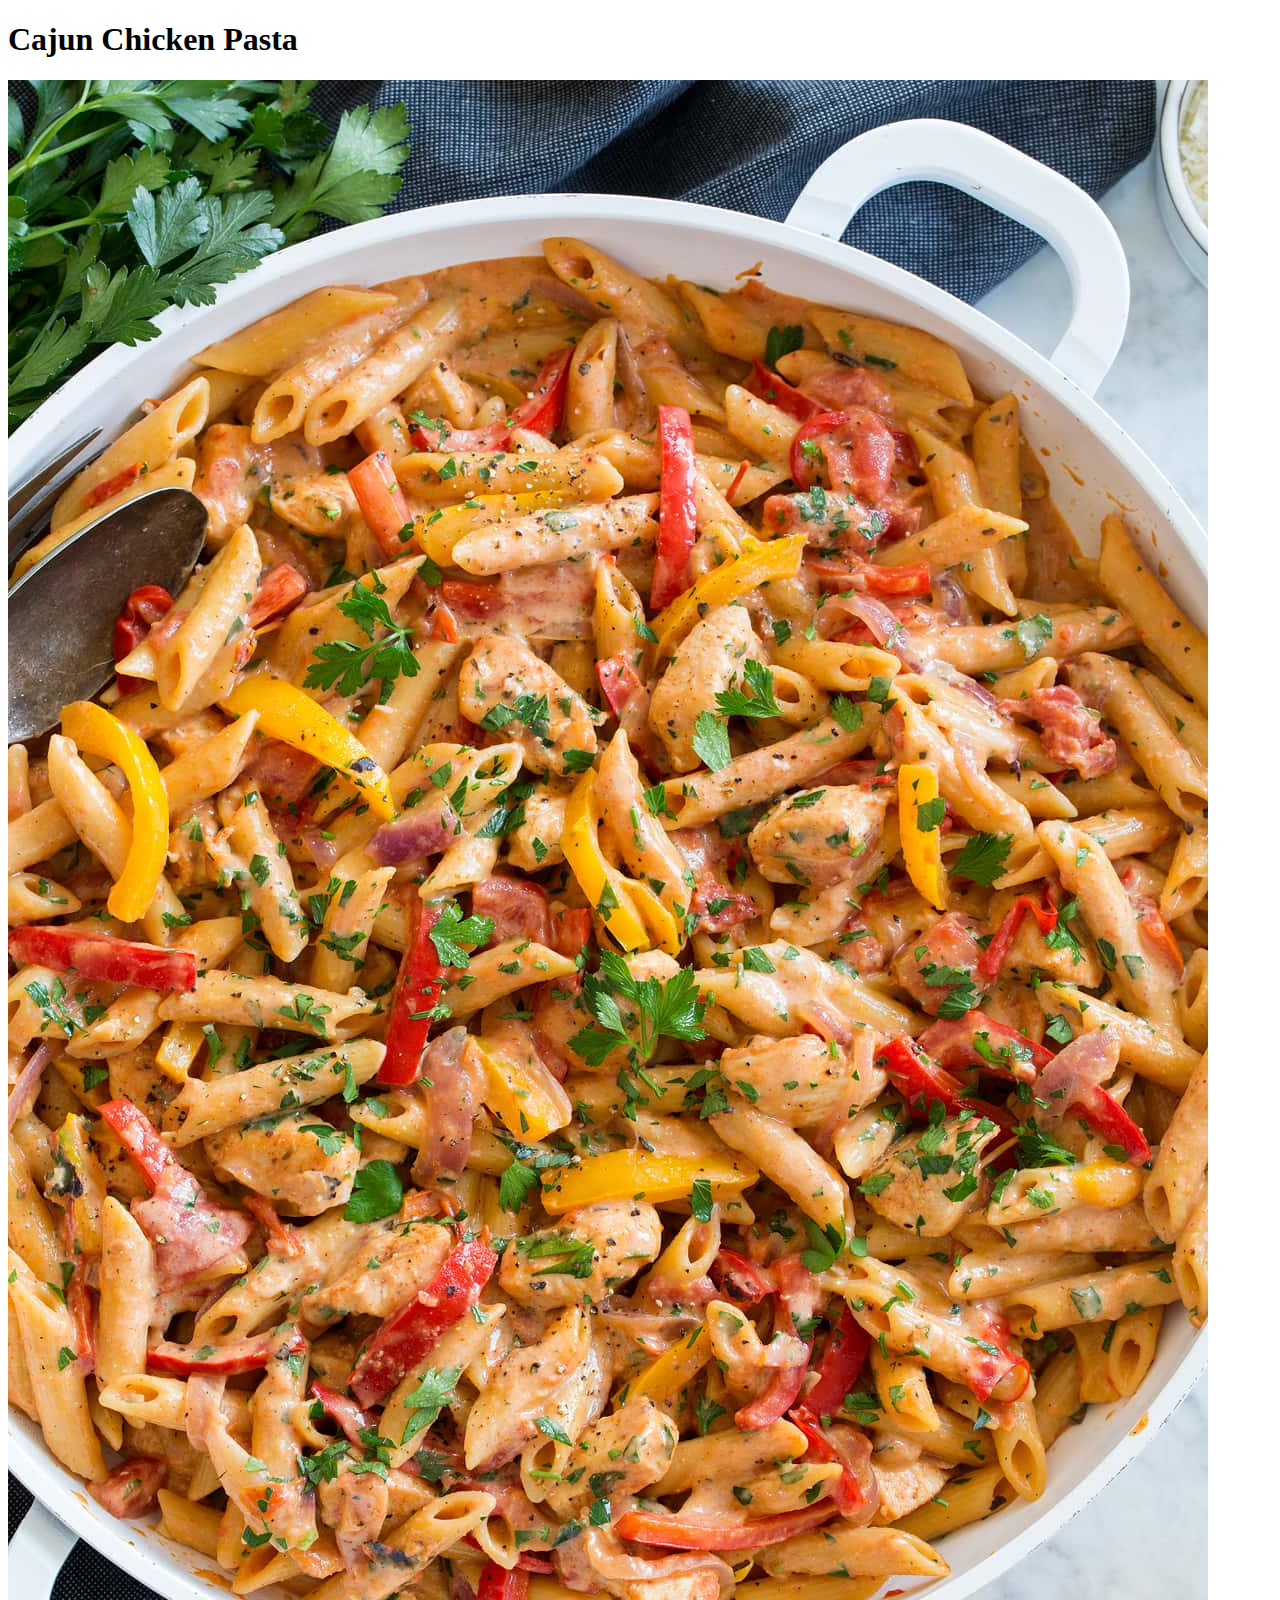
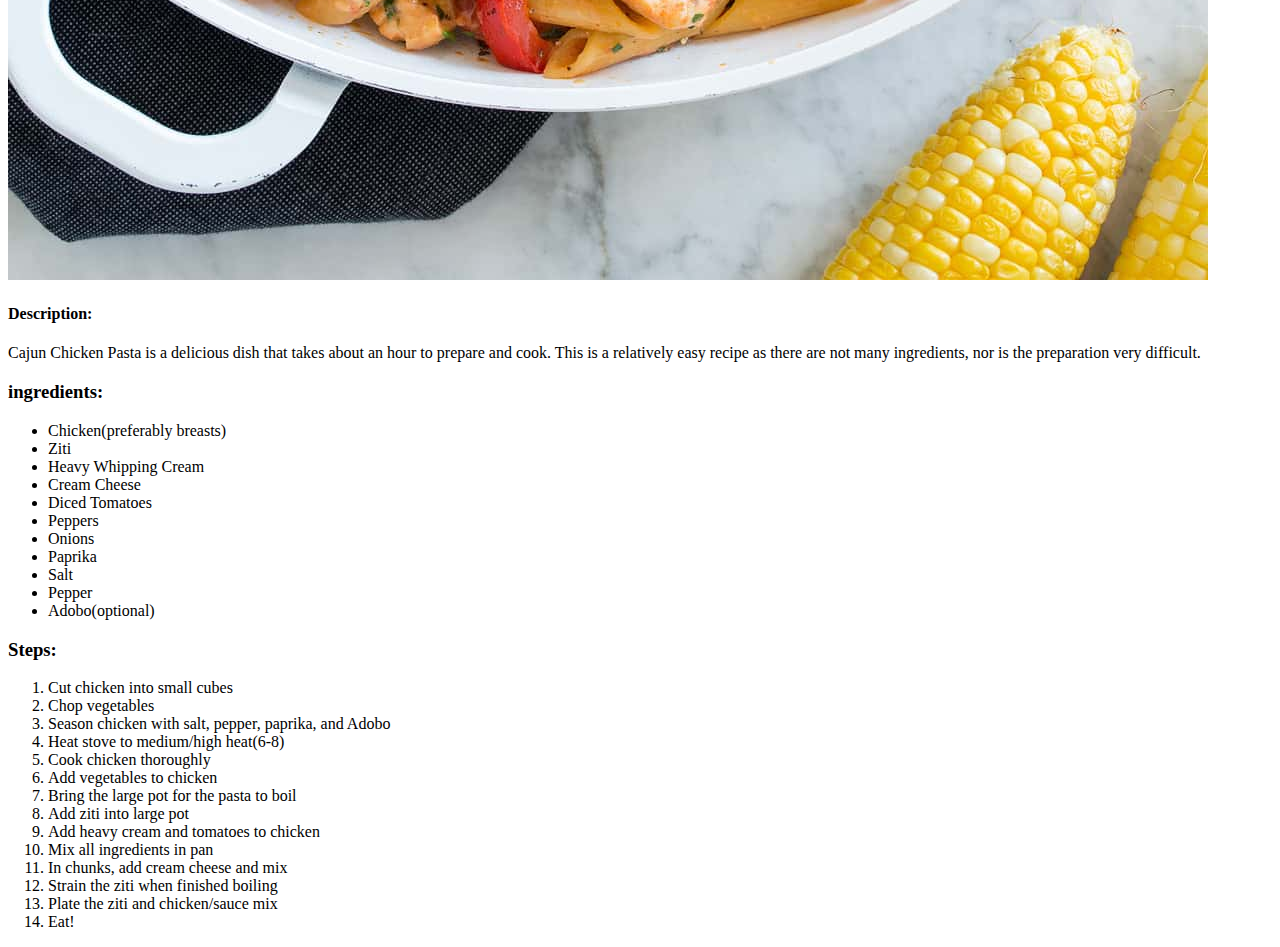
<file: recipes/CajunChickenPasta.html>
<!DOCTYPE html>
<html lang="en">
<head>
    <meta charset="UTF-8">
    <meta name="viewport" content="width=device-width, initial-scale=1.0">
    <title>Cajun Chicken Pasta Recipe</title>
</head>
<body>
    <h1>Cajun Chicken Pasta</h1>
    <img src="../images/cajun-chicken-pasta-02.jpg" alt="Cajun Chicken Ziti in a white pan.">
    <h4>Description:</h4>
    <p>
        Cajun Chicken Pasta is a delicious dish that takes about an hour to prepare and cook. This is a relatively easy recipe
        as there are not many ingredients, nor is the preparation very difficult.
    </p>
    <h3>ingredients:</h3>
    <ul>
        <li>Chicken(preferably breasts)</li>
        <li>Ziti</li>
        <li>Heavy Whipping Cream</li>
        <li>Cream Cheese</li>
        <li>Diced Tomatoes</li>
        <li>Peppers</li>
        <li>Onions</li>
        <li>Paprika</li>
        <li>Salt</li>
        <li>Pepper</li>
        <li>Adobo(optional)</li>
    </ul>
    <h3>Steps:</h3>
    <ol>
        <li>Cut chicken into small cubes</li>
        <li>Chop vegetables</li>
        <li>Season chicken with salt, pepper, paprika, and Adobo</li>
        <li>Heat stove to medium/high heat(6-8)</li>
        <li>Cook chicken thoroughly</li>
        <li>Add vegetables to chicken</li>
        <li>Bring the large pot for the pasta to boil</li>
        <li>Add ziti into large pot</li>
        <li>Add heavy cream and tomatoes to chicken</li>
        <li>Mix all ingredients in pan</li>
        <li>In chunks, add cream cheese and mix</li>
        <li>Strain the ziti when finished boiling</li>
        <li>Plate the ziti and chicken/sauce mix</li>
        <li>Eat!</li>
    </ol>
</body>
</html>
</file>
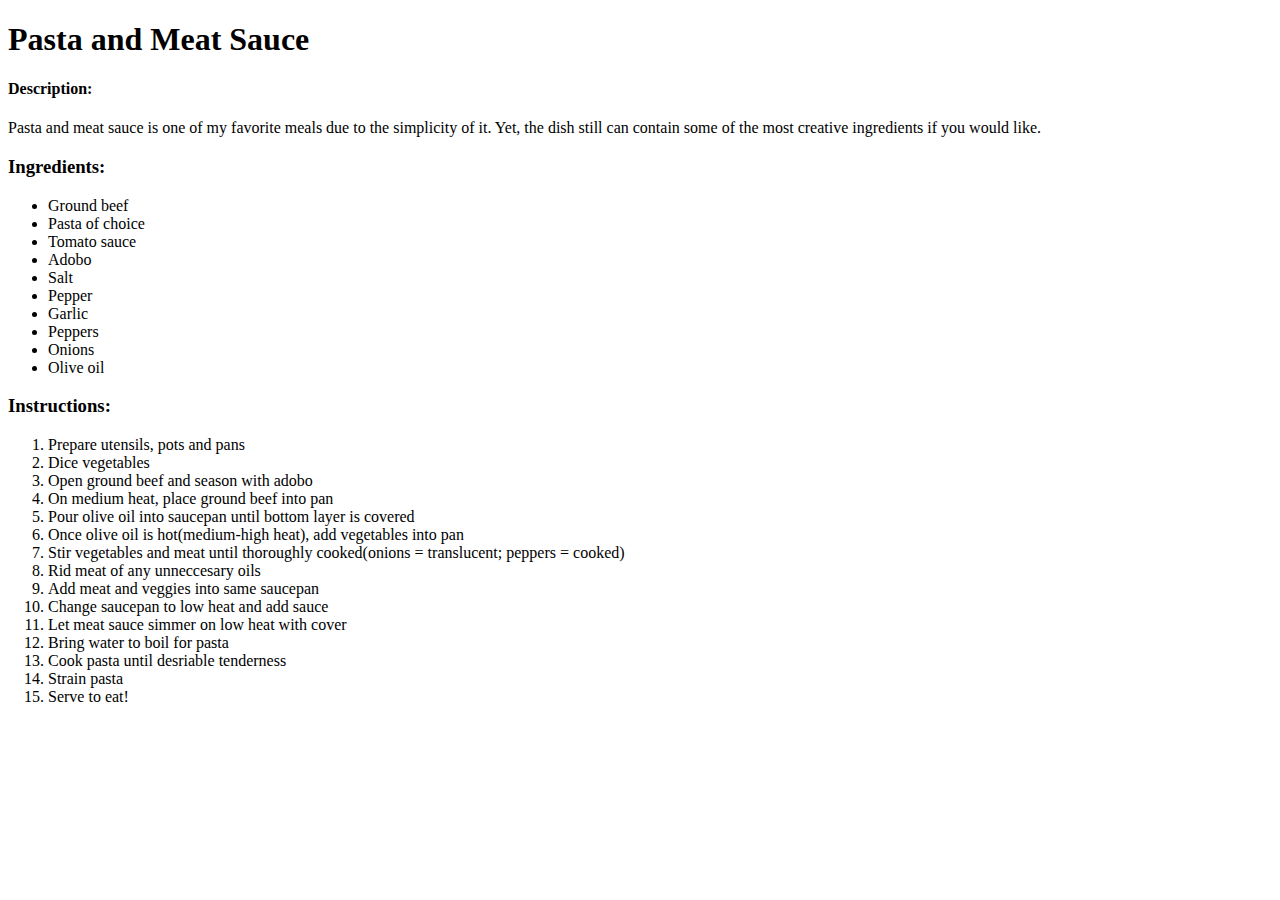
<file: recipes/PastaMeatSauce.html>
<!DOCTYPE html>
<html lang="en">
<head>
    <meta charset="UTF-8">
    <meta name="viewport" content="width=device-width, initial-scale=1.0">
    <title>Pasta and Meat Sauce Recipe</title>
</head>
<body>
    <h1>Pasta and Meat Sauce</h1>
    <h4>Description:</h4>
    <p>
        Pasta and meat sauce is one of my favorite meals due to the simplicity of it. Yet, the dish still 
        can contain some of the most creative ingredients if you would like.
    </p>
    <h3>Ingredients:</h3>
    <ul>
        <li>Ground beef</li>
        <li>Pasta of choice</li>
        <li>Tomato sauce</li>
        <li>Adobo</li>
        <li>Salt</li>
        <li>Pepper</li>
        <li>Garlic</li>
        <li>Peppers</li>
        <li>Onions</li>
        <li>Olive oil</li>
    </ul>
    <h3>Instructions:</h3>
    <ol>
        <li>Prepare utensils, pots and pans</li>
        <li>Dice vegetables</li>
        <li>Open ground beef and season with adobo</li>
        <li>On medium heat, place ground beef into pan</li>
        <li>Pour olive oil into saucepan until bottom layer is covered</li>
        <li>Once olive oil is hot(medium-high heat), add vegetables into pan</li>
        <li>Stir vegetables and meat until thoroughly cooked(onions = translucent; peppers = cooked)</li>
        <li>Rid meat of any unneccesary oils</li>
        <li>Add meat and veggies into same saucepan</li>
        <li>Change saucepan to low heat and add sauce</li>
        <li>Let meat sauce simmer on low heat with cover</li>
        <li>Bring water to boil for pasta</li>
        <li>Cook pasta until desriable tenderness</li>
        <li>Strain pasta</li>
        <li>Serve to eat!</li>
    </ol>
</body>
</html>
</file>
